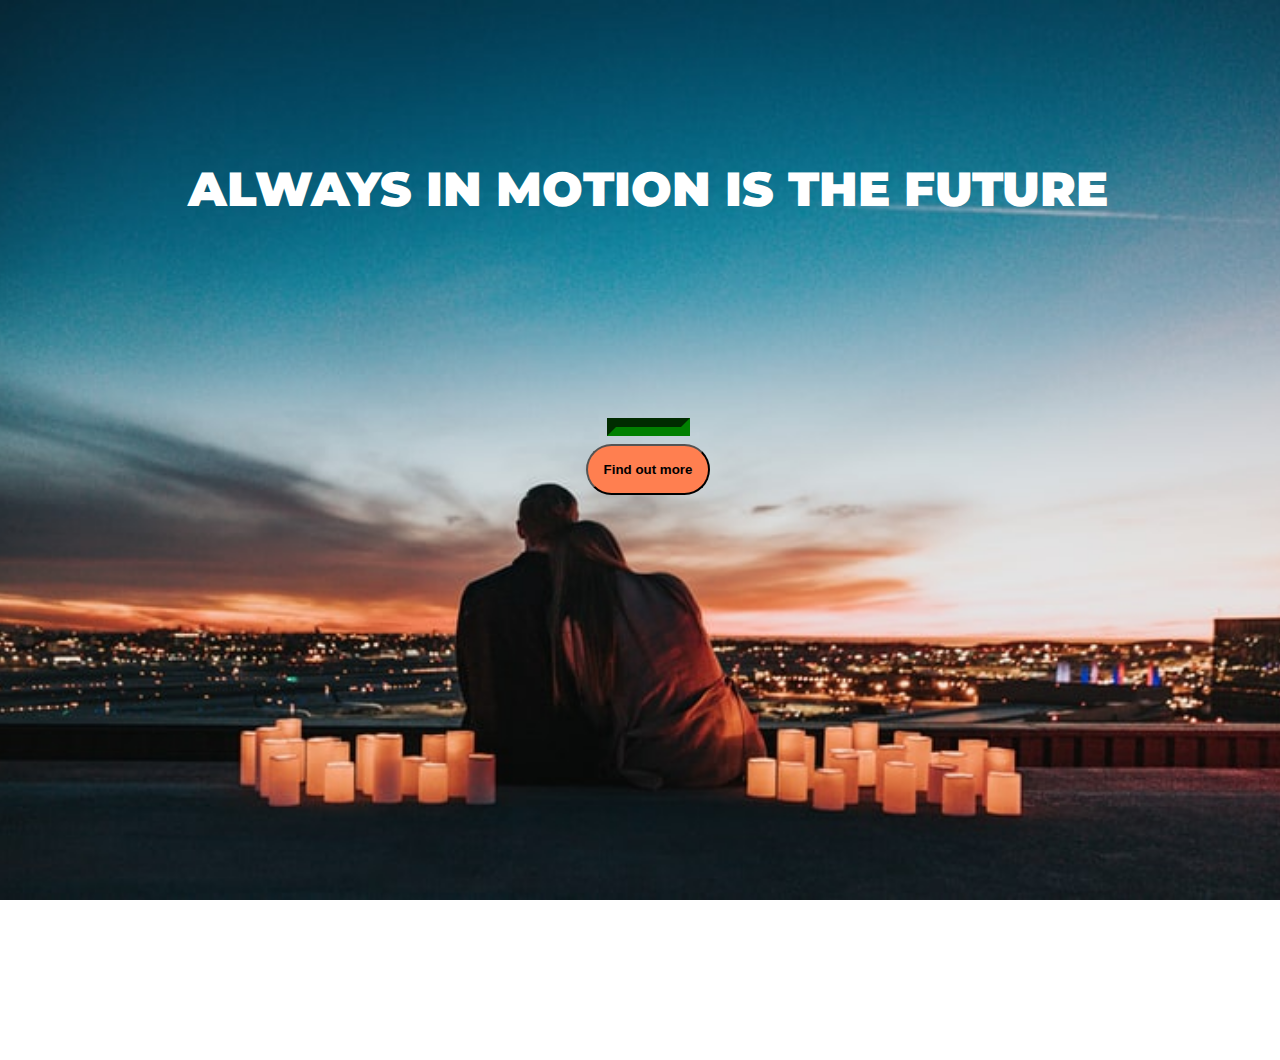
<file: index.html>
<!DOCTYPE html>
<html>
<head>
	<title>startup</title>
	 <!-- Required meta tags -->
    <meta charset="utf-8">
    <meta name="viewport" content="width=device-width, initial-scale=1">
	<!-- boostrap -->
	<link href="https://cdn.jsdelivr.net/npm/bootstrap@5.0.0-beta2/dist/css/bootstrap.min.css" rel="stylesheet" integrity="sha384-BmbxuPwQa2lc/FVzBcNJ7UAyJxM6wuqIj61tLrc4wSX0szH/Ev+nYRRuWlolflfl" crossorigin="anonymous">
	<!-- google photos link -->
	<link rel="preconnect" href="https://fonts.gstatic.com">
	<link href="https://fonts.googleapis.com/css2?family=Montserrat&display=swap" rel="stylesheet">
	<!-- link to my css -->
	<link rel="stylesheet" type="text/css" href="style.css">
</head>
	<body>
		<div class="container d-flex align-items-centre h-100">
			<div class="row">
				<header class="text-centre col-12">
					<h1 class="text-uppercase"><strong>ALWAYS IN MOTION IS THE FUTURE</strong></h1>
				</header>
				<div class="buffer col-12"></div>
				<section class="text-centre col-12">
					<hr>
					<a href="index2.html">
						<button class="btn btn-info btn-xl" style="background-color: coral;">Find out more</button>
				    </a>
				</section>
			</div>
		</div>
		<script type="text/javascript" src="script.js"></script>
	 </body>
</html>
</file>
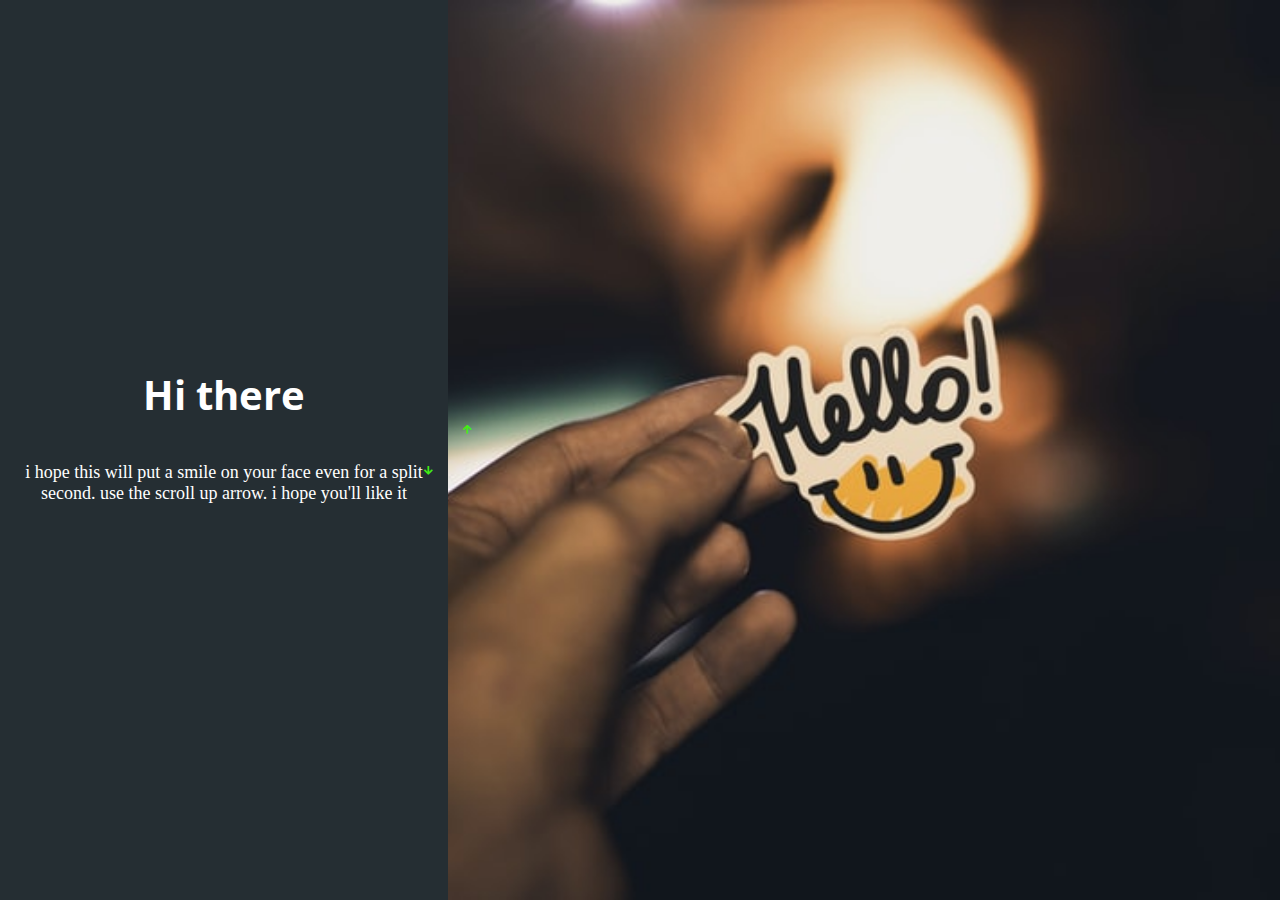
<file: index2.html>
<!DOCTYPE html>
<html lang="en">
  <head>
    <meta charset="UTF-8" />
    <meta name="viewport" content="width=device-width, initial-scale=1.0" />
    <link rel="stylesheet" href="https://cdnjs.cloudflare.com/ajax/libs/font-awesome/5.15.1/css/all.min.css" />
    <link rel="stylesheet" href="style.css" />
    <link rel="stylesheet" type="text/css" href="stylejs.css">
    <title>Vertical Slider</title>
  </head>
  <body>
    <div class="slider-container">
      <div class="left-slide">
        <div style="background-color: #252E33">
          <h1>Thanks</h1>
          <p>i hope this boosted your mood in any way
            possible. ILYSM....hope you will get that ;)
          </p>
        </div>
        <div style="background-color: #252E33">
          <h1>Why i did this</h1>
          <p>i can never anticipate the future no matter how
            bad i want it to turn out. So i did this incase in future
            we end up becoming memories. you'll know there was a guy 
            who felt hard for you
          </p>
        </div>
        <div style="background-color: #E3A23D">
          <h2>Thinking of you</h2>
          <p>I got to the point where i think about 
            you a lot. i can be a bit overwhelming.
            please let me now if it get to that point. because 
            to me it's even more harder to stop
          </p>
        </div>
        <div style="background-color: #FD3555">
          <h1>Heart Beat</h1>
          <p> 
            I love you. more than i thought i would.
            i guess thats how i am built. i give whichever 
            portion of myself i have. You make me sink into my thought
          </p>
        </div>
        <div style="background-color: #550048">
          <h2>Flooding thoughts</h2>
          <p>i want you to know something.
            but i dont know how to tell it.
            so i will let the first three words of this explain it</p>
        </div>
        <div style="background-color: #252E33">
          <h1>That face</h1>
          <p>I wish i could 
            teleport to you. if i had a chance
          i'd do it in a heartbeat</p>
        </div>
        <div style="background-color: #FF672A">
          <h1>Beauty</h1>
          <h3>Definition: </h3>
          <p>A person who is reading this </p>
        </div>
        <div style="background-color: #252E33">
          <h1>Hi there</h1>
          <p>i hope this will put a smile on your face
            even for a split second. use the scroll up arrow.
            i hope you'll like it
          </p>
        </div>
      </div>
      <div class="right-slide">
        <!-- put another here -->
        <div style="background-image: url(hello.jpg)"></div>
        <!-- brown -->
        <div style="background-image: url(bandobrown.jpg)" no-repeat center center fixed ></div>
        <!-- grey -->
        <div style="background-image: url(bandogrey.jpg)"></div>
        <!-- blue -->
        <div style="background-image: url(sunset.jpg)"></div>
        <!-- pink -->
        <div style="background-image: url(hearts.jpg)"></div>
        <!-- purple -->
        <div style="background-image: url(thinkingofyou.jpg)"></div>
        <!-- grey  -->
        <div style="background-image: url(reachinghands.jpg)"></div>
        <!-- last -->
        <div style="background-image: url(thanks.jpg)"></div>



      </div>
      <div class="action-buttons">
        <button class="down-button">
          <i class="fas fa-arrow-down"></i>
        </button>
        <button class="up-button">
          <i class="fas fa-arrow-up"></i>
        </button>
      </div>
    </div>

    <script src="script.js"></script>
  </body>
</html>
</file>
<file: style.css>
body,
html,
hr {
  width: 100%;
  height: 100%;
  font-family: "Montserrat", sans-serif;
  background: url(hugging.jpg) no-repeat center center fixed;
  -webkit-background-size: cover;
  -moz-background-size: cover;
  -o-background-size: cover;
  background-size: cover;
  text-align: center;
}

h1 {
  color: #ffffff;
}

h1 {
  font-size: 3rem;
  /*	color: #A6D0F6;
*/
  text-align: center;
  margin-top: 10rem;
}

hr {
  border-color: green;
  border-width: 9px;
  max-width: 65px;
}
.buffer {
  height: 10rem;
}

.btn {
  font-weight: 700;
  border-radius: 360px;
}

.btn:hover {
  background-color: coral;
  border-color: coral;
  border-width: 4px;
}

.btn-xl {
  padding: 1rem 1rem;
}
</file>
<file: stylejs.css>
@import url("https://fonts.googleapis.com/css?family=Open+Sans");

* {
  box-sizing: border-box;
  margin: 0;
  padding: 0;
}

body {
  font-family: "Open Sans", sans-serif;
  height: 100vh;
}

p {
  text-align: center;
  font-family: "Bowlby One SC", cursive;
  font-size: 18px;
}

.slider-container {
  position: relative;
  overflow: hidden;
  width: 100vw;
  height: 100vh;
}

.left-slide {
  height: 100%;
  width: 35%;
  position: absolute;
  top: 0;
  left: 0;
  transition: transform 0.5s ease-in-out;
}

.left-slide > div {
  height: 100%;
  width: 100%;
  display: flex;
  flex-direction: column;
  align-items: center;
  justify-content: center;
  color: #fff;
}

.left-slide h1 {
  font-size: 40px;
  margin-bottom: 40px;
  margin-top: -30px;
}

.left-slide h2 {
  font-size: 30px;
  margin-bottom: 20px;
  margin-top: -30px;
}

.right-slide {
  background: url(bandobrown.jpg);
  height: 100%;
  position: absolute;
  top: 0;
  left: 35%;
  width: 65%;
  transition: transform 0.5s ease-in-out;
}

.right-slide > div {
  background-repeat: no-repeat;
  background-size: cover;
  background-position: center center;
  height: 100%;
  width: 100%;
}

button {
  background-color: transparent;
  border: none;
  color: #41f013;
  cursor: pointer;
  font-size: 10px;
  padding: 15px;
}

button:hover {
  color: #222;
}

button:focus {
  outline: none;
}

.slider-container .action-buttons button {
  position: absolute;
  left: 35%;
  top: 50%;
  z-index: 100;
}

.slider-container .action-buttons .down-button {
  transform: translateX(-100%);
  border-top-left-radius: 5px;
  border-bottom-left-radius: 5px;
}

.slider-container .action-buttons .up-button {
  transform: translateY(-100%);
  border-top-right-radius: 5px;
  border-bottom-right-radius: 5px;
}
</file>
